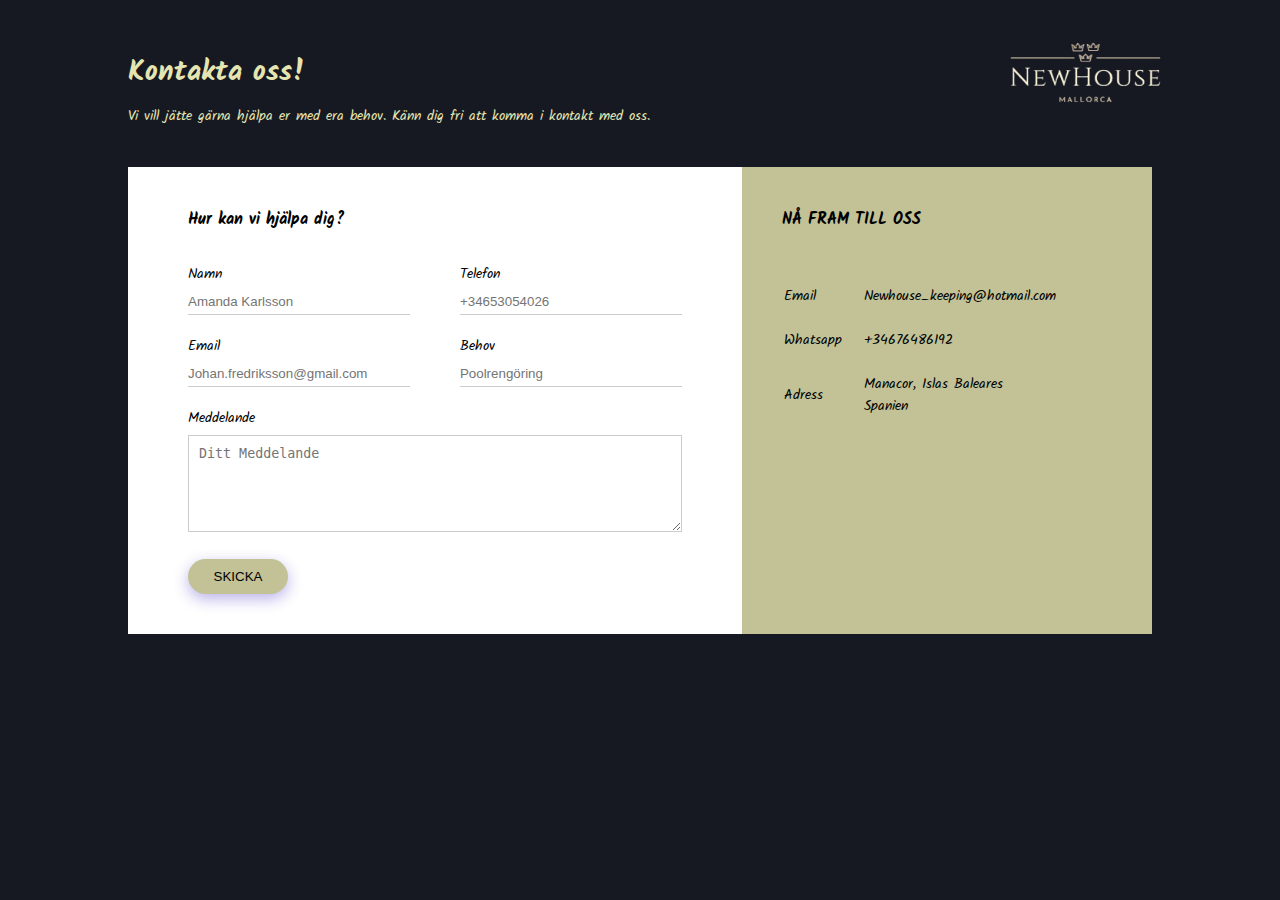
<file: kontakt.html>
<!DOCTYPE html>
<html>
<head>
<meta charset="UTF-8">
    <title>Kontakta oss på Newhousekeeping!</title>
    <link rel="stylesheet" href="style(kontakt).css">
    <link rel="preconnect" href="https://fonts.googleapis.com">
<link rel="preconnect" href="https://fonts.gstatic.com" crossorigin>
<link href="https://fonts.googleapis.com/css2?family=Kalam:wght@400;700&display=swap" rel="stylesheet">
    </head>
    <body>
      <section id="banner">
    <img src="logo.png" class="logo">
    </section>
      <form action="https://formspree.io/f/xvojvvob" method="POST">
     <div class="container">
       <h1>Kontakta oss!</h1>
       <p>Vi vill jätte gärna hjälpa er med era behov.
       Känn dig fri att komma i kontakt med oss.</p>
       <div class="contact-box">
         <div class="contact-left">
          <h3>Hur kan vi hjälpa dig?</h3>
          
          <div class="input-row">
              <div class="input-group">
                <label>Namn</label>
                <input type="text" name="name" placeholder="Amanda Karlsson">
              </div>
              <div class="input-group">
                <label>Telefon</label>
                <input type="text" name="phone" placeholder="+34653054026">
              </div>
              
              
              </div>
              
              <div class="input-row">
              <div class="input-group">
                <label>Email</label>
                <input type="email" name="email" placeholder="Johan.fredriksson@gmail.com">
              </div>
              <div class="input-group">
                <label>Behov</label>
                <input type="text" name="need" placeholder="Poolrengöring">
                
                
              </div>
              
              
            </div>
            
            <label>Meddelande</label>
            <textarea rows="5" name="message" placeholder="Ditt Meddelande"></textarea>
            
            <button type="submit">SKICKA</button>
             </div>
            
            
          
        <div class="contact-right">
          <h3>NÅ FRAM TILL OSS</h3>
          
          <table>
            <tr>
              <td>Email</td>
              <td>Newhouse_keeping@hotmail.com</td>
              
            </tr>
            <tr>
              <td>Whatsapp</td>
              <td>+34676486192</td>
              
            </tr>
            <tr>
              <td>Adress</td>
              <td>Manacor, Islas Baleares<br>Spanien</td>
              
            </tr>
            
          </table>
          
          
          
        </div>
       </div>
     </div>
     </form>
      
      
      
    </body>
    </html>
</file>
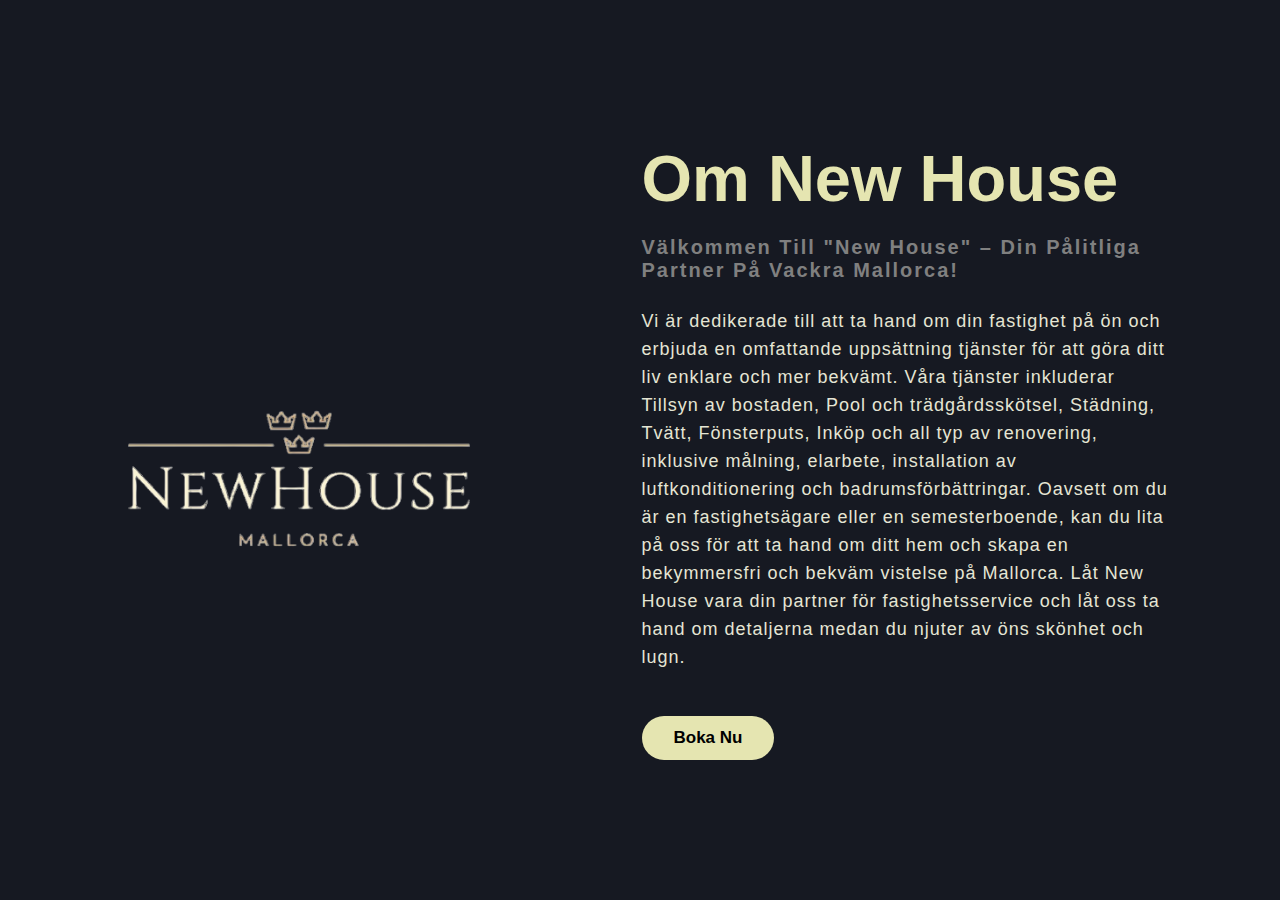
<file: services.html>
<!DOCTYPE html>
<html>
<head>
  <meta charset="UTF-8">
  <meta name="viewport" content="width=device-width, initial-scale=1.0">
  <link rel="stylesheet" type="text/css" href="services.css">
  <title>Om Oss!</title>
</head>
<body>
  <section class="about">
    <div class="content">
      <img src="logo.png">
      <div class="text">
        <h1>Om New House</h1>
        <h5>Välkommen till "New House" – din pålitliga partner på vackra Mallorca!</h5>
        <p>Vi är dedikerade till att ta hand om din fastighet på ön och erbjuda en omfattande uppsättning tjänster för att göra ditt liv enklare och mer bekvämt.
        Våra tjänster inkluderar Tillsyn av bostaden, Pool och trädgårdsskötsel, Städning, Tvätt, Fönsterputs, Inköp och all typ av renovering, inklusive målning, elarbete, installation av luftkonditionering och badrumsförbättringar.
        
        Oavsett om du är en fastighetsägare eller en semesterboende, kan du lita på oss för att ta hand om ditt hem och skapa en bekymmersfri och bekväm vistelse på Mallorca.
        Låt New House vara din partner för fastighetsservice och låt oss ta hand om detaljerna medan du njuter av öns skönhet och lugn.</p>
        <a href="kontakt.html"><button type="button">Boka Nu</button></a>
      </div>
    </div>
  </section>
  

</body>
</html>
</file>
<file: style(kontakt).css>
*{
  margin: 0;
  padding: 0;
}
body{
  background: #161922;
  font-size: 14px;
  font-family: 'Kalam', cursive;
  color: #E5E5B1;
}
.container{
  Width: 80%;
  margin: 50px auto;
}
.contact-box{
  background: white;
  display: flex;
}
.contact-left{
  flex-basis: 60%;
  padding: 40px 60px;
  
}
.contact-right{
  flex-basis: 40%;
  padding: 40px;
  background: #C2C296;
  color: white;
}
h1{
  margin-bottom: 10px;
  
}
.container p{
  margin-bottom: 40px;
}

.input-row{
  display: flex;
  justify-content: space-between;
  margin-bottom: 20px;
}
.input-row .input-group{
  flex-basis: 45%;
}
input{
  width: 100%;
  border: none;
  border-bottom: 1px solid #ccc;
  outline: none;
  padding-bottom: 5px;
}
textarea{
  width: 100%;
  border: 1px solid #ccc;
  outline: none;
  padding: 10px;
  box-sizing: border-box;
}
label{
  margin-bottom: 6px;
  display: block;
  color: black;
}
button{
  background: #C2C296;
  width: 100px;
  border: none;
  outline: none;
  color: black;
  height: 35px;
  border-radius: 30px;
  margin-top: 20px;
  box-shadow: 0px 5px 15px 0px rgba(28,0,181,0.3);
  cursor: pointer;
}
.contact-left h3{
  color: #000000;
  font-weight: 600;
  margin-bottom: 30px;
}
.contact-right h3{
  font-weight: 600;
  margin-bottom: 30px;
  color: black;
}
tr td:first-child{
  padding-right: 20px;
  color: #000000;
}
tr td{
  padding-top: 20px;
  color: #000000;
}
.logo{
    width: 175px;
    position: absolute;
    top: -5%;
    left: 78%;
}
</file>
<file: services.css>
*{
  padding: 0;
  margin: 0;
  box-sizing: border-box;
  font-family: 'josefin sans', sans-serif;
}
.about{
  width: 100%;
  height: 100vh;
  background-color: #161922;
  display: flex;
  justify-content: center;
  align-items: center;
}
.about .content img{
  height: auto;
  width: 400px;
  max-width: 100%;
}
.text{
  width: 550px;
  max-width: 100%;
  padding: 0 10px;
}
.content{
  width: 1280px;
  max-width: 95%;
  margin: 0 auto;
  display: flex;
  flex-wrap: wrap;
  align-items: center;
  justify-content: space-around;
}
.text h1{
  color: #E5E5B1;
  font-size: 65px;
  margin-bottom: 20px;
  text-transform: capitalize;
}
.text h5{
  color: gray;
  font-size: 20px;
  margin-bottom: 25px;
  text-transform: capitalize;
  letter-spacing: 2px;
}
.text p{
  color: #E5E5D4;
  font-size: 18px;
  line-height: 28px;
  letter-spacing: 1px;
  margin-bottom: 45px;
}
button{
  background-color: #E5E5B1;
  color: black;
  border: 2px solid transparent;
  text-decoration: none;
  padding: 10px 30px;
  border-radius: 30px;
  font-size: 17px;
  font-weight: bold;
}
button:hover{
  transform: scale(1.2);
  background-color: transparent;
  border: 2px solid #E5E5B1;
  color: #E5E5B1;
  transition: .4s;
  cursor: pointer;
}
@media screen and (max-width: 1180px) {
  .about{
    width: 100%;
    height: auto;
    padding: 70px 0px;
  }
}

@media screen and (max-width: 650px) {
  .about .content img{
    margin-bottom: 35px;
  }
  .text h1{
    font-size: 60px;
    margin-bottom: 25px;
  }
  
}
</file>
